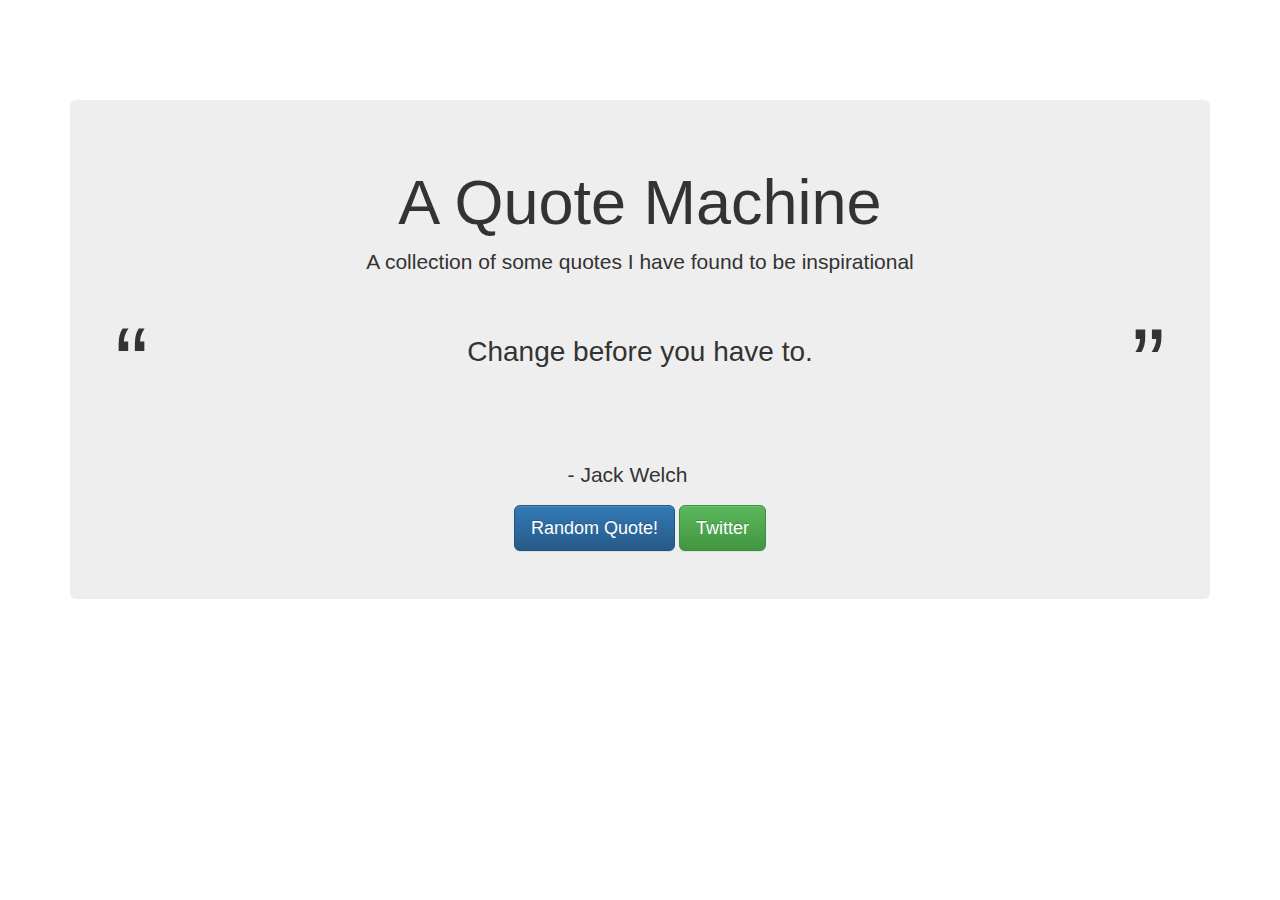
<file: index.html>
<!DOCTYPE html>
<html lang="en">

<!--
Updates:


Matej Bošnjak @mbosnjak01 11:29
@Geshtu looks good. what I would do here is to make your app wrapped with height that won't change if you have, for example, a quote that goes in 3-4 rows ... maybe just make height a little bit higher than it currently is ... also I would add some jquery transition animation, like fade out old quote then fade in new quote (but that's just for show, not needed in this challenge) ... and of yourse twitter button to work 

2

when working with your own data objects, I'd put them in separate file and then call them via jquery ajax
-->



<head>

    <meta charset="UTF-8">
    <meta name="viewport" content="width=device-width, initial-scale=1">

    <title>Quote Machine by Geshtu | Free Code Camp</title>

    <link rel="stylesheet" href="css/main.css" type="text/css">
    <!-- BOOTSTRAP -->
    <!-- Latest compiled and minified CSS -->
    <link rel="stylesheet" href="css/bootstrap.min.css">
    <!-- Optional theme -->
    <link rel="stylesheet" href="css/bootstrap-theme.min.css">
    <!-- Latest compiled and minified JavaScript -->
    <script src="js/jquery-3.1.1.min.js" type="text/javascript"></script>
    <script src="js/bootstrap.min.js" type="text/javascript"></script>


    <script src="js/main.js" type="text/javascript"></script>

    <link rel="shortcut icon" href="placeholder-cio.png">

</head>

<body>

    <div class="container">


        <!-- <h2 class="text-center">placeholder title</h2> -->

        <!-- <p>placeholder sub-text</p> -->

        <div class="jumbotron">
            <h1 class="text-center">A Quote Machine</h1>

            <p class="text-center">A collection of some quotes I have found to be inspirational</p>

            <div class="row quote-row">
                    <span class="pull-left quote">&ldquo;</span>
                    <span class="pull-right quote">&rdquo;</span>
            </div>
                
            <div class="row">
                <p class="current-quote text-center h3 bootstrap heading" id="current-quote">Lorem ipsum, bootstrap is the most popular HTML, CSS, and JS framework for developing responsive, mobile-first projects on the web.</p>
            </div>

            <p class="text-center current-quotee" id="current-quotee">- derp</p>
            
        <div class="text-center">
            <button type="button" class="btn btn-primary btn-lg main-quote-button" id="main-quote-button">Random Quote!</button>
            <a href="#" target="_blank" class="" id="twitter-link-button"><button type="button" class="btn btn-success btn-lg" id="">Twitter</button></a>
        </div>

        </div>
        <!-- <p>This</p> -->

    </div>


    <footer>



    </footer>


</body>


</html>
</file>
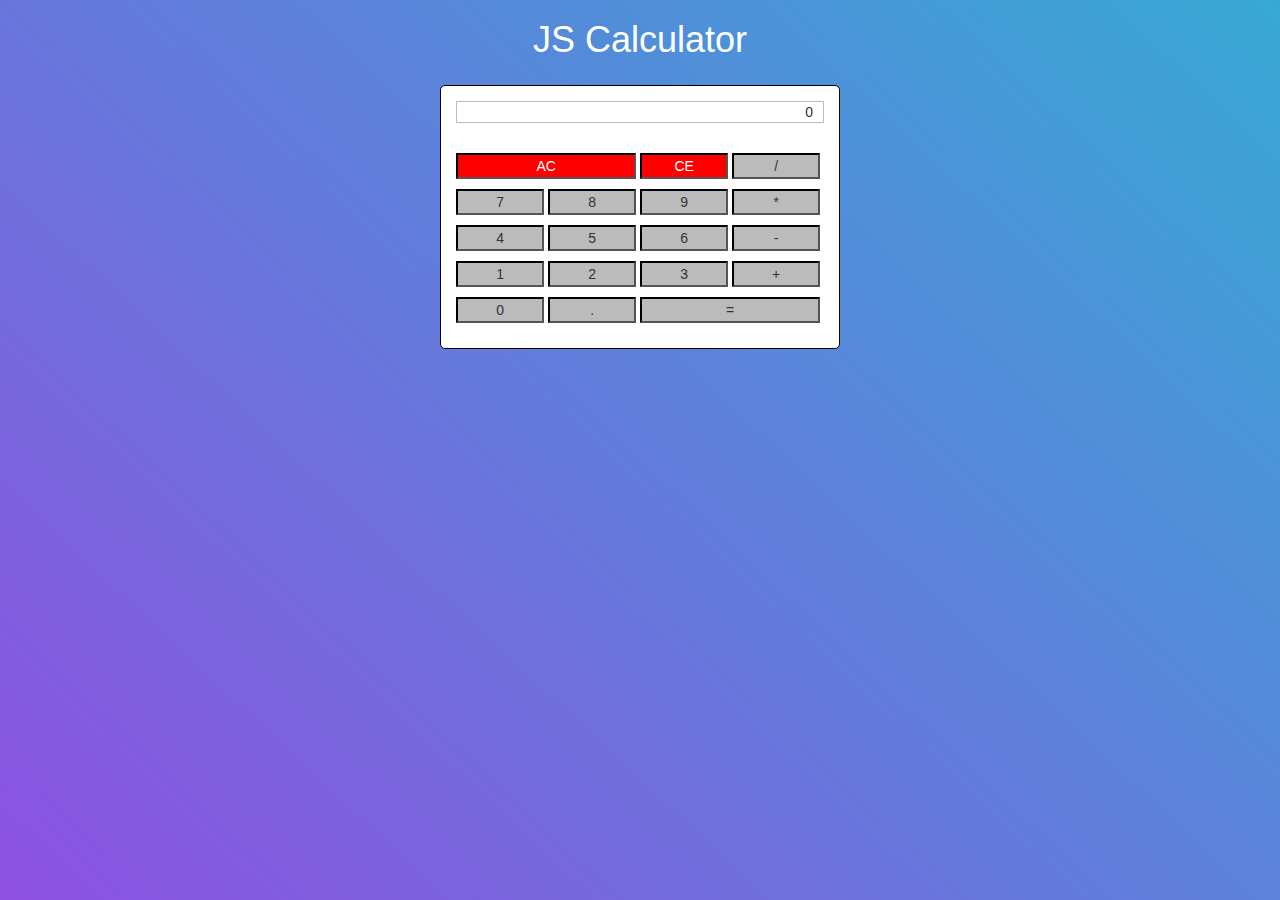
<file: z_old_FED-JS-Calc/index.html>
<!DOCTYPE html>
<html lang="en">

<!--
Updates:


Matej Bošnjak @mbosnjak01 11:29
@Geshtu looks good. what I would do here is to make your app wrapped with height that won't change if you have, for example, a quote that goes in 3-4 rows ... maybe just make height a little bit higher than it currently is ... also I would add some jquery transition animation, like fade out old quote then fade in new quote (but that's just for show, not needed in this challenge) ... and of yourse twitter button to work 
-->

<head>

    <meta charset="UTF-8">
    <meta name="viewport" content="width=device-width, initial-scale=1">

    <title>Calculator by Geshtu | Free Code Camp</title>

    <!-- BOOTSTRAP -->
    <!-- Latest compiled and minified CSS -->
    <link rel="stylesheet" href="css/bootstrap.min.css">
    <!-- Optional theme -->
    <link rel="stylesheet" href="css/bootstrap-theme.min.css">
    <!-- My CSS -->
    <link rel="stylesheet" href="css/main.css" type="text/css">
    <!-- Latest compiled and minified JavaScript -->
    <script src="js/jquery-3.1.1.min.js" type="text/javascript"></script>
    <script src="js/bootstrap.min.js" type="text/javascript"></script>


    <script src="js/main.js" type="text/javascript"></script>

    <link rel="shortcut icon" href="placeholder-cio.png">

</head>

<body>

        <h1 class="text-center">JS Calculator</h1>

    <div class="container">

        <div class="calculator-body">

            <div class="calculator-constrainer">

            <div class="display margin-two">
              <span id="display">0</span>
            </div>

              <!--first row of buttons-->
              <div class="flex-container margin-one">
              <button id="delete" class="doubleButton delete" value="AC" >AC</button>
              <button id="back" class="delete" value="CE" >CE</button>
              <button id="/" class="" value="/" >/</button>
            </div>
              <div class="flex-container margin-one">
              <button id="7" class="" value="7" >7</button>
              <button id="8" class="" value="8" >8</button>
              <button id="9" class="" value="9" >9</button>
              <button id="*" class="" value="*" >*</button>
            </div>
              <div class="flex-container margin-one">
              <button id="4" class="" value="4" >4</button>
              <button id="5" class="" value="5" >5</button>
              <button id="6" class="" value="6" >6</button>
              <button id="-" class="" value="-" >-</button>
            </div>
              <div class="flex-container margin-one">
              <button id="1" class="" value="1" >1</button>
              <button id="2" class="" value="2" >2</button>
              <button id="3" class="" value="3" >3</button>
              <button id="+" class="" value="+" >+</button>
            </div>
              <div class="flex-container margin-one">
              <button id="0" class="" value="0" >0</button>
              <button id="." class="" value="." >.</button>
              <button id="equal" class="doubleButton"  >=</button>
</div>


<!-- original

              <!--first row of buttons
              <button id="delete" class="doubleButton delete" value="AC" >AC</button>
              <button id="back" class="delete" value="CE" >CE</button>
              <button id="/" class="" value="/" >/</button>
              <br>
              <br>
              <!--secondrow of buttons
              <button id="7" class="" value="7" >7</button>
              <button id="8" class="" value="8" >8</button>
              <button id="9" class="" value="9" >9</button>
              <button id="*" class="" value="*" >*</button>
              <br>
              <br>
              <!--third row of buttons
              <button id="4" class="" value="4" >4</button>
              <button id="5" class="" value="5" >5</button>
              <button id="6" class="" value="6" >6</button>
              <button id="-" class="" value="-" >-</button>
              <br>
              <br>
              <!--fourth row of buttons
              <button id="1" class="" value="1" >1</button>
              <button id="2" class="" value="2" >2</button>
              <button id="3" class="" value="3" >3</button>
              <button id="+" class="" value="+" >+</button>
              <br>
              <br>
              <!--fifth row of buttons
              <button id="0" class="" value="0" >0</button>
              <button id="." class="" value="." >.</button>
              <button id="equal" class="doubleButton"  >=</button>
-->


            </div>

        </div>

    </div>


    <footer>

        &nbsp;

    </footer>


</body>


</html>
</file>
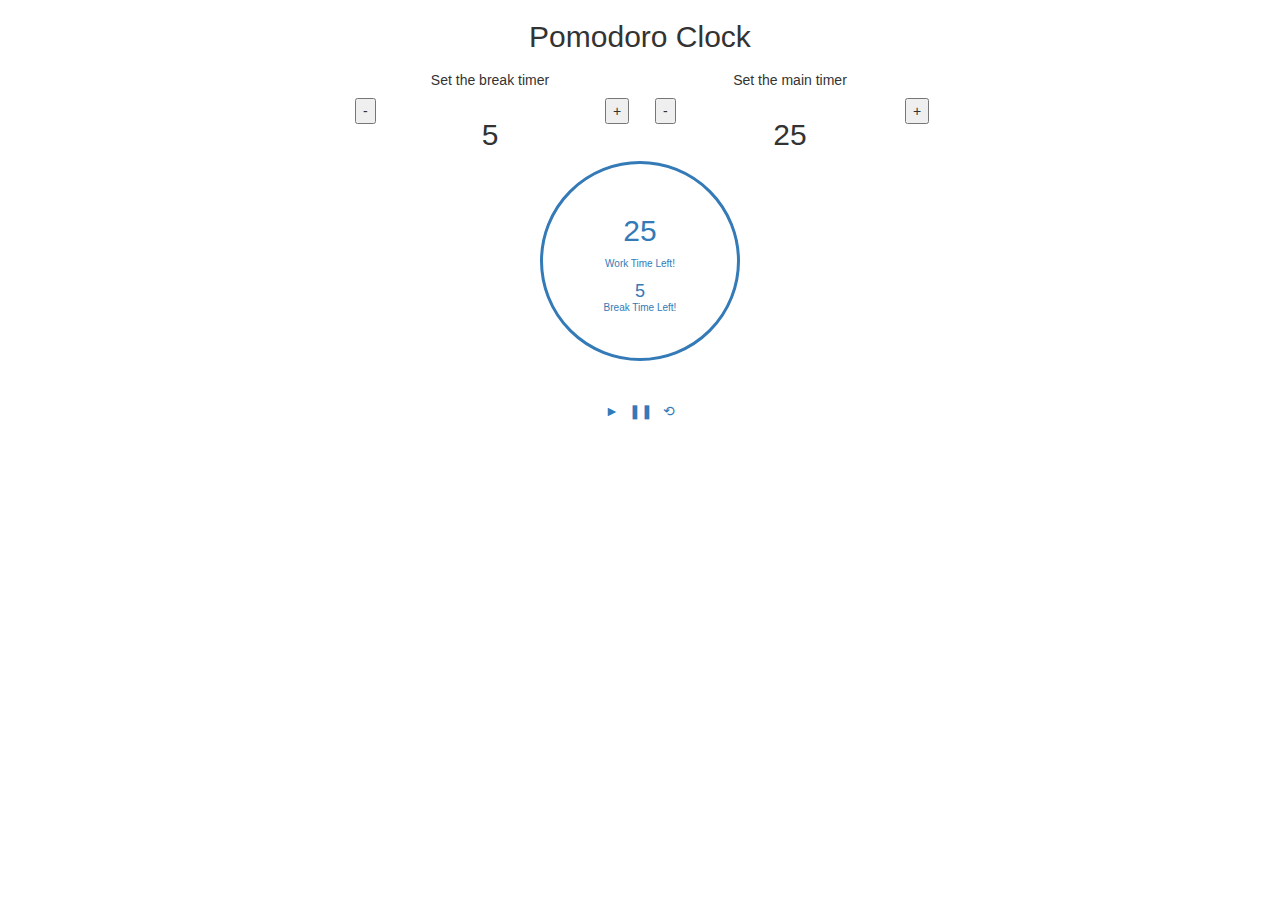
<file: z_old_FED-Pomodoro-Clock/index.html>
<!DOCTYPE html>
<html lang="en">

<!--
Updates:


Matej Bošnjak @mbosnjak01 11:29
@Geshtu looks good. what I would do here is to make your app wrapped with height that won't change if you have, for example, a quote that goes in 3-4 rows ... maybe just make height a little bit higher than it currently is ... also I would add some jquery transition animation, like fade out old quote then fade in new quote (but that's just for show, not needed in this challenge) ... and of yourse twitter button to work 
-->

<head>

    <meta charset="UTF-8">
    <meta name="viewport" content="width=device-width, initial-scale=1">

    <title>Pomodoro Clock by Geshtu | Free Code Camp</title>

    <link rel="stylesheet" href="css/main.css" type="text/css">
    <!-- BOOTSTRAP -->
    <!-- Latest compiled and minified CSS -->
    <link rel="stylesheet" href="css/bootstrap.min.css">
    <!-- Optional theme -->
    <link rel="stylesheet" href="css/bootstrap-theme.min.css">
    <!-- Latest compiled and minified JavaScript -->
    <script src="js/jquery-3.1.1.min.js" type="text/javascript"></script>

    <script src="js/moment.js" type="text/javascript"></script>

    <script src="js/bootstrap.min.js" type="text/javascript"></script>

    <script src="js/main.js" type="text/javascript"></script>

    <link rel="shortcut icon" href="placeholder-cio.png">

</head>

<body>

    <div class="container">


        <h2 class="text-center">Pomodoro Clock</h2>

        <!-- Controls -->
        <div class="initial-timer">
            <div class="col-md-6">
                <h5>Set the break timer</h5>

                <div class="row">
                    <div class="col-md-2"><button class="minus minusBreakTime"> - </button></div>
                    <div class="col-md-8"> <h2 class="breakTime" value="5">5</h2> </div>
                    <div class="col-md-2"><button class="plus plusBreakTime"> + </button></div>
                </div>
            </div>
            <div class="col-md-6">

                <h5>Set the main timer</h5>

                <div class="row">
                    <div class="col-md-2"><button class="minus minusMainTime"> - </button></div>
                    <div class="col-md-8"> <h2 class="mainTime" value="25">25</h2> </div>
                    <div class="col-md-2"><button class="plus plusMainTime"> + </button></div>
                </div>
            </div>
        </div>

        <!-- Clock -->
        <div class="col-md-12">

        <a class="theTimer"><div class="theTimerStuff">

            <div class="backgroundOverlay"></div>
            <h2 class="theTime">25</h2>
            <p class="clockText">Work Time Left!</p>
            <h4 class="theBreak">5</h4>
            <p class="clockText">Break Time Left!</p>

            <p style="display:none;">Counting down to 26 January <span id="year">2014</span>.</p>
            <div id="defaultCountdown"></div>

        </div></a>

    </div>

    <div class="col-md-12">

        <br>
        <br>
        
        <p class="text-center controls"><a href="" class="play">&#9658;</a><a href="" class="pause">&#10074;&#10074;</a><a href="" class="stop">&#10226;</a></p>

    </div>


    </div>


    <footer>



    </footer>


</body>


</html>
</file>
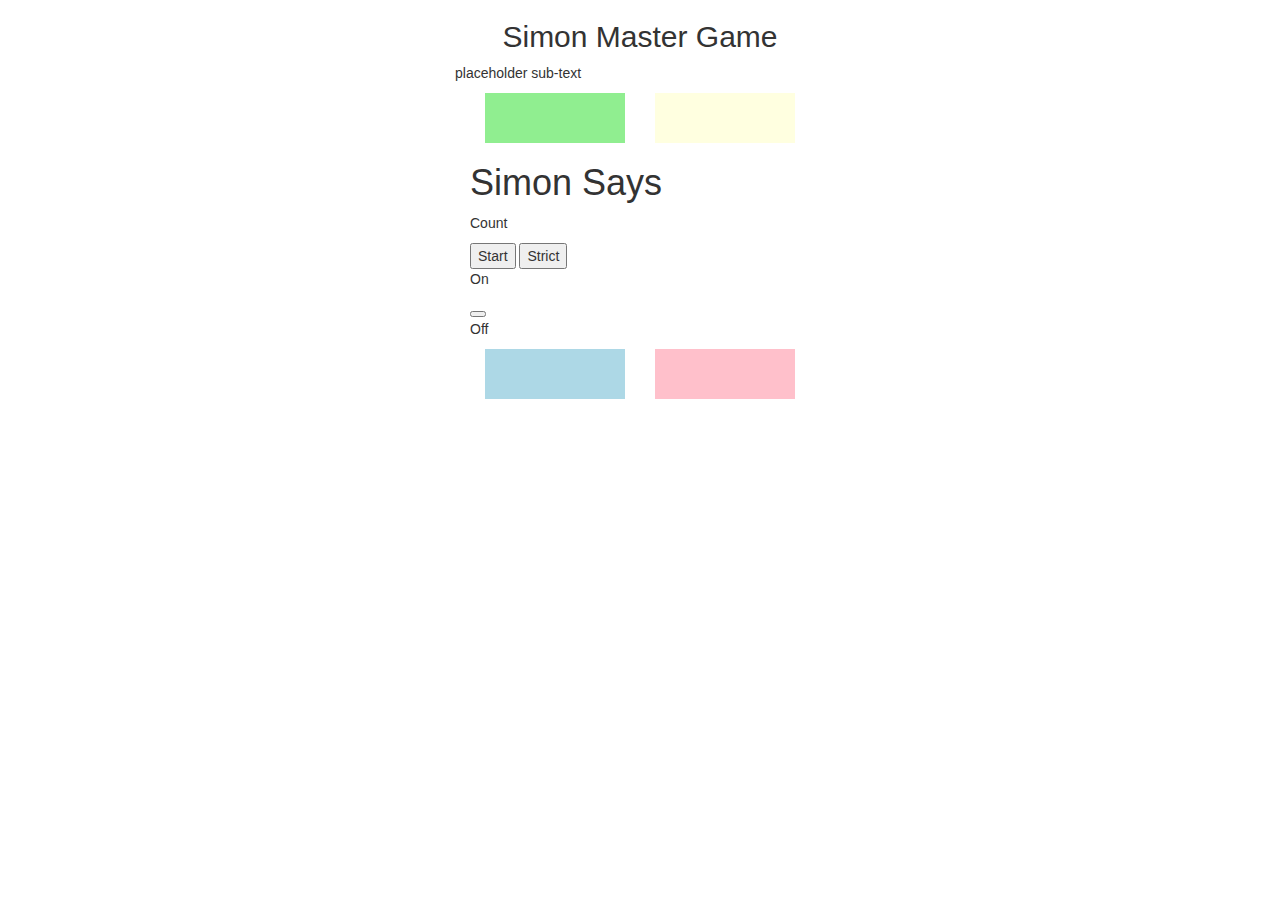
<file: z_old_FED-Simon-Says-Game/index.html>
<!DOCTYPE html>
<html lang="en">

<!--
Updates:


Matej Bošnjak @mbosnjak01 11:29
@Geshtu looks good. what I would do here is to make your app wrapped with height that won't change if you have, for example, a quote that goes in 3-4 rows ... maybe just make height a little bit higher than it currently is ... also I would add some jquery transition animation, like fade out old quote then fade in new quote (but that's just for show, not needed in this challenge) ... and of yourse twitter button to work 
-->

<head>

    <meta charset="UTF-8">
    <meta name="viewport" content="width=device-width, initial-scale=1">

    <title>Simon Master Game by Geshtu | Free Code Camp</title>

    <link rel="stylesheet" href="css/main.css" type="text/css">
    <!-- BOOTSTRAP -->
    <!-- Latest compiled and minified CSS -->
    <link rel="stylesheet" href="css/bootstrap.min.css">
    <!-- Optional theme -->
    <link rel="stylesheet" href="css/bootstrap-theme.min.css">
    <!-- Latest compiled and minified JavaScript -->
    <script src="js/jquery-3.1.1.min.js" type="text/javascript"></script>
    <script src="js/bootstrap.min.js" type="text/javascript"></script>


    <script src="js/main.js" type="text/javascript"></script>

    <link rel="shortcut icon" href="placeholder-cio.png">

</head>

<body>

    <div class="container">


        <h2 class="text-center">Simon Master Game</h2>

        <p>placeholder sub-text</p>


        <div class="col-md-12">
            
            <div class="col-md-6">
                <div class="quad-up-left"></div>
            </div>
            <div class="col-md-6">
                <div class="quad-up-right"></div>
            </div>

        </div>

        <div class="col-md-12">

            <div>

                <h1>Simon Says</h1>
                <p>Count</p>
                <button class="theStartButton">Start</button>
                <button class="theStrictButton">Strict</button>
                <p>On</p><button class="theOnOffButton"></button><p>Off</p>
            </div>

        </div>

        <div class="col-md-12">


            <div class="col-md-6">
                <div class="quad-down-left"></div>
            </div>
            <div class="col-md-6">
                <div class="quad-down-right"></div>
            </div>


        </div>

    </div>


    <footer>



    </footer>


</body>


</html>
</file>
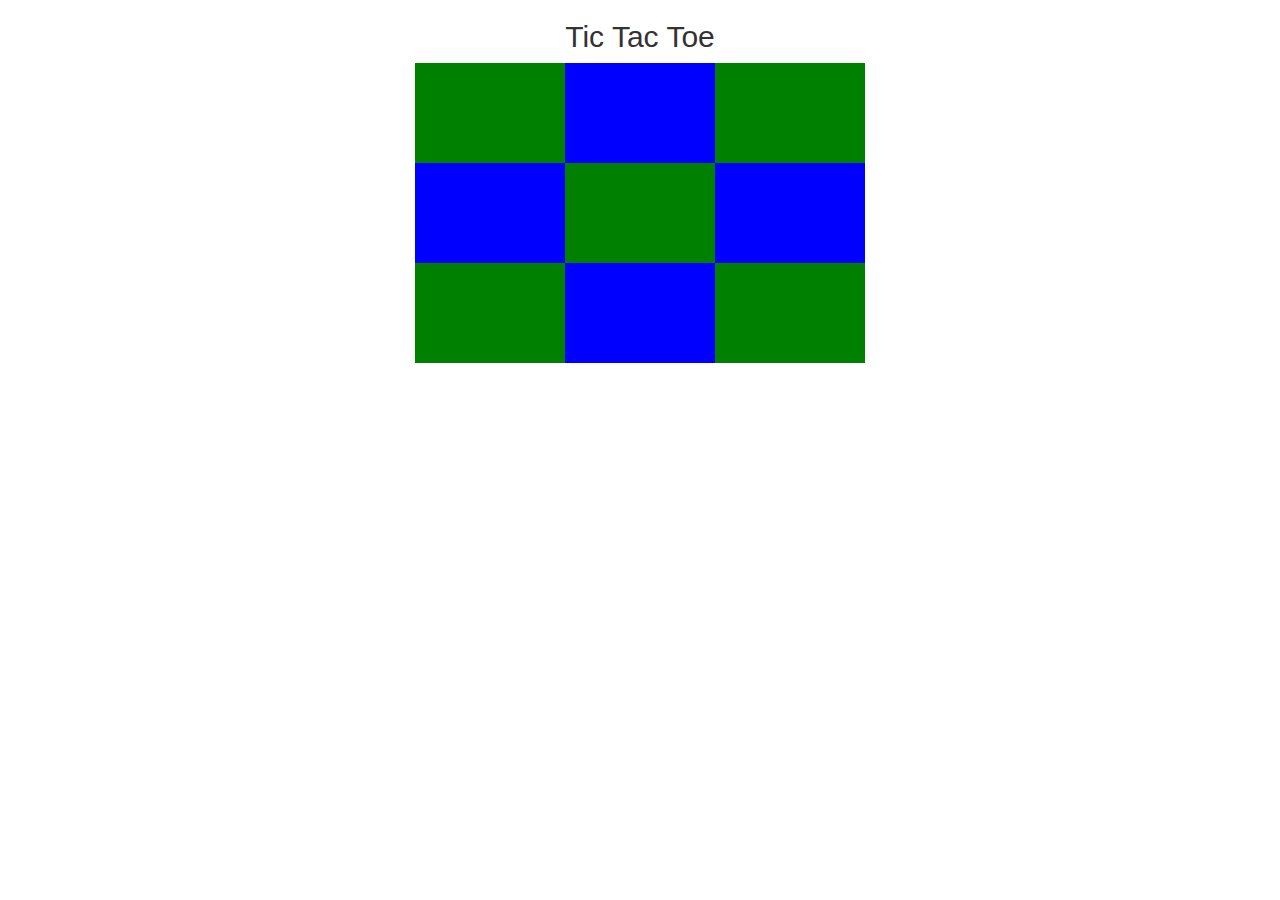
<file: z_old_FED-Tic-Tac-Toe/index.html>
<!DOCTYPE html>
<html lang="en">

<!--
Updates:


Matej Bošnjak @mbosnjak01 11:29
@Geshtu looks good. what I would do here is to make your app wrapped with height that won't change if you have, for example, a quote that goes in 3-4 rows ... maybe just make height a little bit higher than it currently is ... also I would add some jquery transition animation, like fade out old quote then fade in new quote (but that's just for show, not needed in this challenge) ... and of yourse twitter button to work 
-->

<head>

    <meta charset="UTF-8">
    <meta name="viewport" content="width=device-width, initial-scale=1">

    <title>Tic Tac Toe by Geshtu | Free Code Camp</title>

    <link rel="stylesheet" href="css/main.css" type="text/css">
    <!-- BOOTSTRAP -->
    <!-- Latest compiled and minified CSS -->
    <link rel="stylesheet" href="css/bootstrap.min.css">
    <!-- Optional theme -->
    <link rel="stylesheet" href="css/bootstrap-theme.min.css">
    <!-- Latest compiled and minified JavaScript -->
    <script src="js/jquery-3.1.1.min.js" type="text/javascript"></script>
    <script src="js/bootstrap.min.js" type="text/javascript"></script>


    <script src="js/main.js" type="text/javascript"></script>

    <link rel="shortcut icon" href="placeholder-cio.png">

</head>

<body>

    <div class="container">


        <h2 class="text-center">Tic Tac Toe</h2>

        <div class="tBoard">

            <div class="row">

                <div class="col-md-4 odd">

                </div>

                <div class="col-md-4 even">

                </div>

                <div class="col-md-4 odd">

                </div>

            </div>

            <div class="row">

                <div class="col-md-4 even">

                </div>

                <div class="col-md-4 odd">

                </div>

                <div class="col-md-4 even">

                </div>

            </div>

            <div class="row">

                <div class="col-md-4 odd">

                </div>

                <div class="col-md-4 even">

                </div>

                <div class="col-md-4 odd">

                </div>

            </div>

        </div>


    </div>


    <footer>



    </footer>


</body>


</html>
</file>
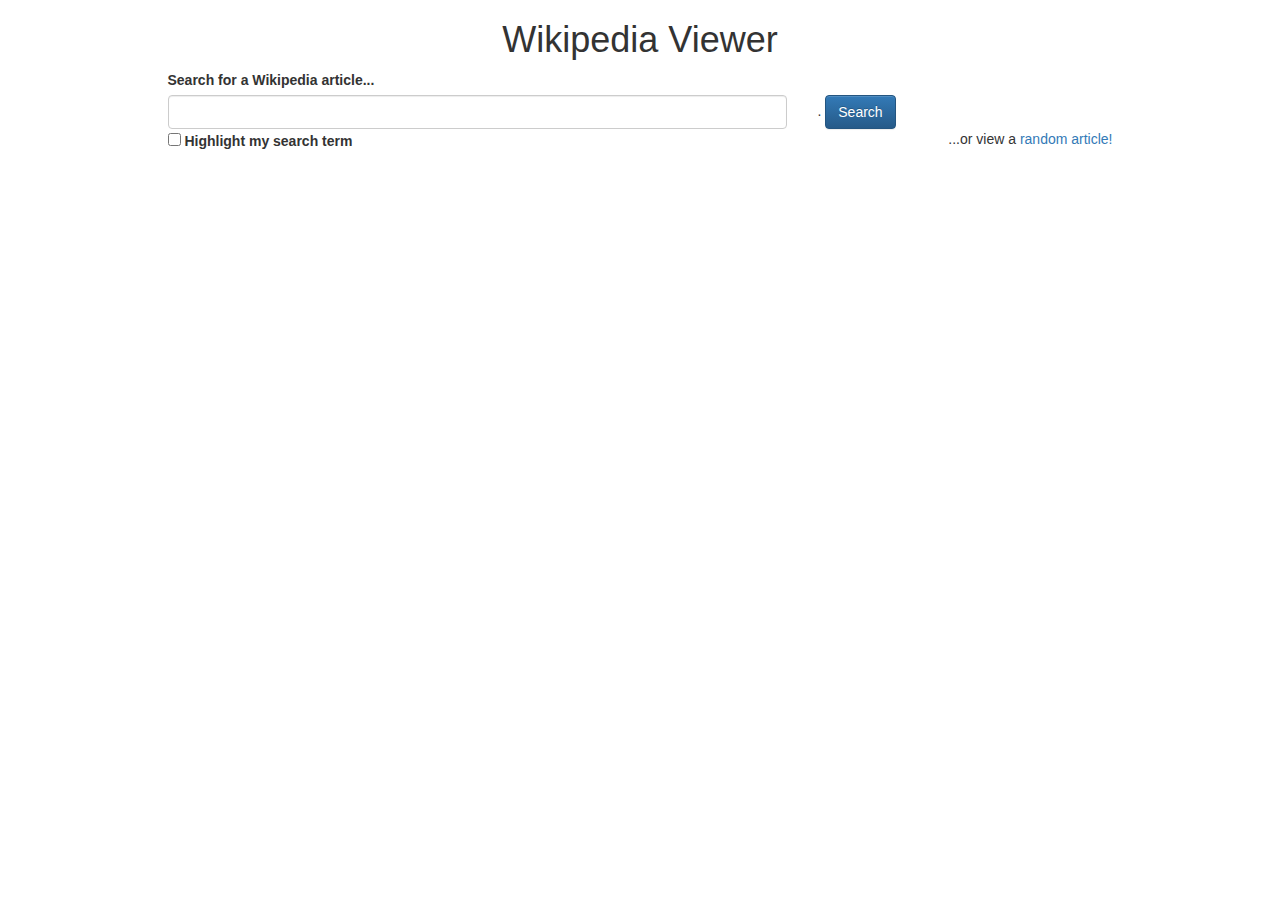
<file: z_old_FED-Wiki-Viewer/index.html>
<!DOCTYPE html>
<html lang="en">

<!--
Updates:


search spyglass icon instead of button, make it inside of the bar

-->

<head>

    <meta charset="UTF-8">
    <meta name="viewport" content="width=device-width, initial-scale=1">

    <title>Wikipedia Viewer by Geshtu | Free Code Camp</title>

    <!-- BOOTSTRAP -->
    <!-- Latest compiled and minified CSS -->
    <link rel="stylesheet" href="css/bootstrap.min.css">
    <!-- Optional theme -->
    <link rel="stylesheet" href="css/bootstrap-theme.min.css">

    <link rel="stylesheet" href="css/main.css" type="text/css">
    <!-- Latest compiled and minified JavaScript -->
    <script src="js/jquery-3.1.1.min.js" type="text/javascript"></script>
    <script src="js/bootstrap.min.js" type="text/javascript"></script>


    <script src="js/main.js" type="text/javascript"></script>

    <link rel="shortcut icon" href="placeholder-cio.png">

</head>

<body>

    <div class="container">

        <h1 class="text-center">Wikipedia Viewer</h1>

        <!-- <h2 class="text-center">lorem ipsum</h2> -->




<div class="row">

    <div class="col-sm-1">&nbsp;</div>
    <div class="col-sm-10">

        <div class="search-form">
          <label for="search">Search for a Wikipedia article...</label>
          
          <div class="row">
            <div class="col-sm-8">
                <input type="text" class="form-control" id="searchBar">
            </div>
            <div class="col-sm-4">.
                <button class="btn btn-primary" id="searchButton">Search</button>
            </div>
        </div>
                <label class="pull-left"><input id="toggleMySearch" type="checkbox"> Highlight my search term</label>
                <p class="pull-right">...or view a <a target="_blank" href="https://en.wikipedia.org/wiki/Special:Random">random article!</a></p>
        

        </div>

        <br><br>
</div>
    <div class="col-sm-1">&nbsp;</div>


    <div class="row">

        <div class="col-sm-12" id="theHook">



        </div>

    </div>



    </div>

        

        <p></p>

    </div>


    <footer>



    </footer>


</body>


</html>
</file>
<file: css/main.css>
.body {
	color:#bbb;
	height:100%;
  	background-color: #333;
}

.container {
	padding-top:100px;
}

.quote-row {
	height:25px;
}

.current-quote {
	font-size:28px !important;
	margin-left:30px;
	margin-right:30px;
}

.current-quotee {
	margin-top:25px;
	margin-right:25px;
}

.quote {
	font-size:100px;
}
</file>
<file: z_old_FED-JS-Calc/css/main.css>
body {
  
background: linear-gradient(223deg, #246655, #05dbce, #ca13ea);
background-size: 600% 600%;

-webkit-animation: AnimationName 30s ease infinite;
-moz-animation: AnimationName 30s ease infinite;
animation: AnimationName 30s ease infinite;

@-webkit-keyframes AnimationName {
    0%{background-position:0% 50%}
    50%{background-position:100% 50%}
    100%{background-position:0% 50%}
}
@-moz-keyframes AnimationName {
    0%{background-position:0% 50%}
    50%{background-position:100% 50%}
    100%{background-position:0% 50%}
}
@keyframes AnimationName { 
    0%{background-position:0% 50%}
    50%{background-position:100% 50%}
    100%{background-position:0% 50%}
}

}

h1,
h2,
h3,
p {
    color: white;
}

.container {
    border-radius: 5px;
    padding: 15px;
    border: 1px solid black;
    margin-top: 25px;
    margin-bottom: 25px;
    background: white;
    max-width: 400px;
    display: block;
    margin-right: auto;
    margin-left: auto;
}

button {
    width: 24%;
    padding-left: 0;
    padding-right: 0;
    background-color: #bbb;
    margin-right: 1%;
    max-width: 24%;
    border-style: inset !important;
}

button.doubleButton {
    width: 49%;
    margin-right: 1%;
    max-width: 49%;
}

button.delete {
    background-color: red;
    color: white;
}

.display {
    width: 100%;
    text-align: right;
    padding-right: 10px;
    border: 1px solid #bbb;
}

.display span {
    text-align: right;
}

.double {
    x2 normal width
}

@media screen (max-width: px) {
    .container {
        margin-left: 15px;
        margin-right: 15px;
    }
}

.flex-container {
    display: -ms-flexbox;
    display: -webkit-flex;
    display: flex;
    -webkit-flex-direction: row;
    -ms-flex-direction: row;
    flex-direction: row;
    -webkit-flex-wrap: nowrap;
    -ms-flex-wrap: nowrap;
    flex-wrap: nowrap;
    -webkit-justify-content: flex-start;
    -ms-flex-pack: start;
    justify-content: flex-start;
    -webkit-align-content: stretch;
    -ms-flex-line-pack: stretch;
    align-content: stretch;
    -webkit-align-items: flex-start;
    -ms-flex-align: start;
    align-items: flex-start;
}

button .doubleButton {
    -webkit-order: 0;
    -ms-flex-order: 0;
    order: 0;
    -webkit-flex: 3 1 auto;
    -ms-flex: 3 1 auto;
    flex: 3 1 auto;
    -webkit-align-self: auto;
    -ms-flex-item-align: auto;
    align-self: auto;
}

button {
    -webkit-order: 0;
    -ms-flex-order: 0;
    order: 0;
    -webkit-flex: 1 1 auto;
    -ms-flex: 1 1 auto;
    flex: 1 1 auto;
    -webkit-align-self: auto;
    -ms-flex-item-align: auto;
    align-self: auto;
}

.margin-one {
    margin-top: 10px;
    margin-bottom: 10px;
}

.margin-two {
    margin-bottom: 30px;
}
</file>
<file: z_old_FED-Pomodoro-Clock/css/main.css>
.breakTime {
	text-align:center;

}

.mainTime {
	text-align:center;

}

.plus, .minus {
	text-align:center;

}

.theTimer {

}

.backgroundOverlay {

}

.theBreak {
	margin-bottom:0;
}

.theTime {
	text-align:center;
	margin-top:50px;
}

.clockText {
	margin:0;
	font-size:10px;
}


.initial-timer, .theTimer {
	max-width:600px;
	display:block;
	margin:0 auto;
	text-align:center;
}

.theTimerStuff {
	width:200px;
	height:200px;
	border-radius:50%;
	border-color:#000;
	border:3px solid;
	text-align:center;
	margin:0 auto;
}

.controls a {
	margin-left:5px;
	margin-right:5px;
}
</file>
<file: z_old_FED-Simon-Says-Game/css/main.css>
.container {
	max-width:400px;
}


.red {

}

.green {

}




.quad-up-left {
	width:100%;
	height:50px;
	background-color:lightgreen;
	/*
	background-color:green;
	*/
}

.quad-up-right {

	width:100%;
	height:50px;
	background-color:lightyellow;
	/*
	background-color:yellow;
	*/
}

.quad-down-left {
	width:100%;
	height:50px;
	background-color:lightblue;
	/*
	background-color:blue;
	*/

}

.quad-down-right {
	width:100%;
	height:50px;
	background-color:pink;
	/*
	background-color:red;
	*/

}
</file>
<file: z_old_FED-Tic-Tac-Toe/css/main.css>
.container {
	max-width:450px;
}


.odd, .even {
	width:32%;
	height:100px;
}

.odd {
	background-color:green;
}

.even {
	background-color:blue;
}
</file>
<file: z_old_FED-Wiki-Viewer/css/main.css>
.searchmatch {
	
}
</file>
